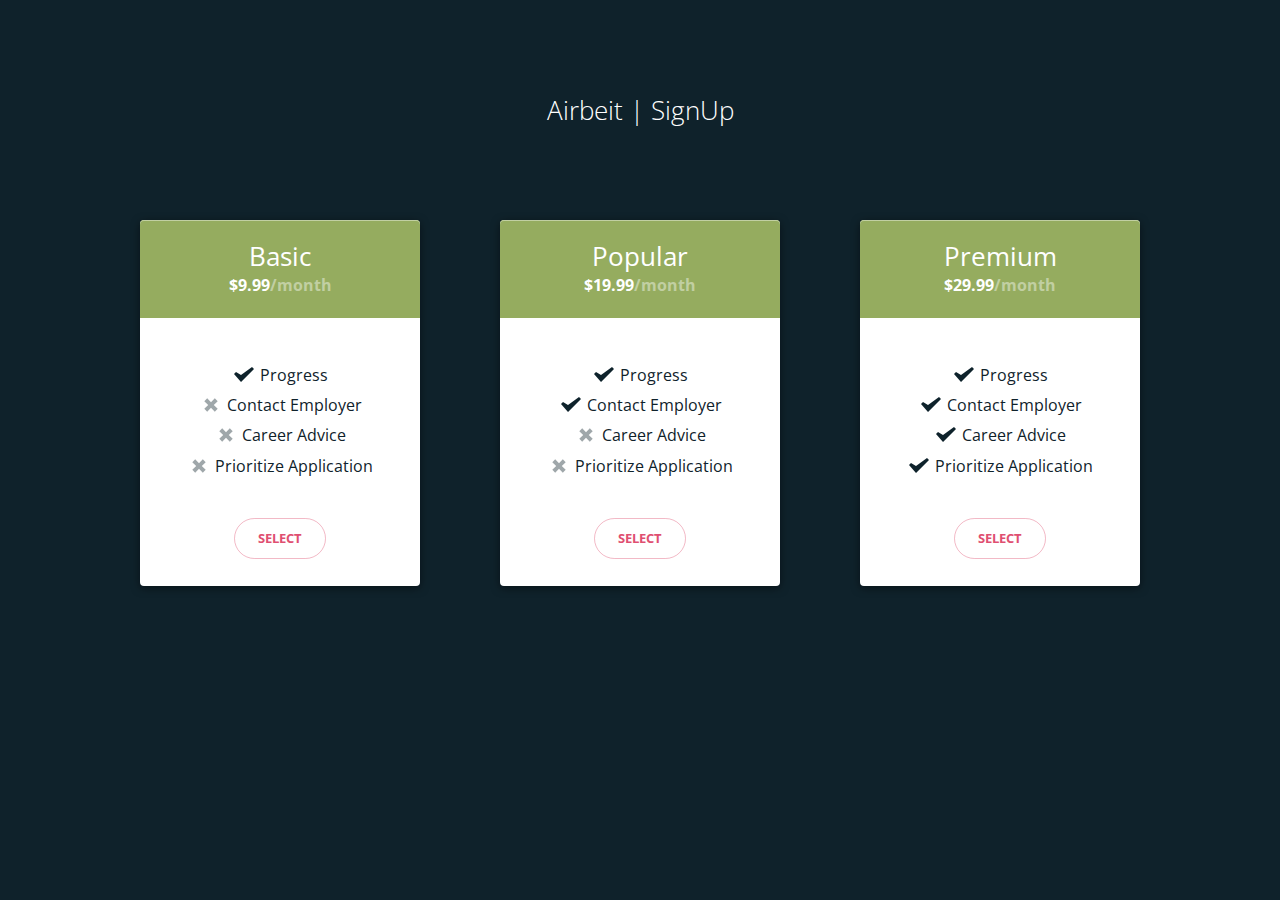
<file: Registration/index.html>
<!doctype html>
<html lang="en" class="no-js">
<head>
	<meta charset="UTF-8">
	<meta name="viewport" content="width=device-width, initial-scale=1">

	<link href='http://fonts.googleapis.com/css?family=Open+Sans:400,300,700,600' rel='stylesheet' type='text/css'>

	<link rel="stylesheet" href="css/reset.css"> <!-- CSS reset -->
	<link rel="stylesheet" href="css/style.css"> <!-- Resource style -->
	<script src="js/modernizr.js"></script> <!-- Modernizr -->
  	
	<title>Airbeit | SignUp</title>
</head>
<body>
	<header class="cd-main-header">
		<h1>Airbeit | SignUp</h1>
	</header>

	<ul class="cd-pricing">
		<li>
			<header class="cd-pricing-header">
				<h2>Basic</h2>

				<div class="cd-price">
					<span>$9.99</span>
					<span>month</span>
				</div>
			</header> <!-- .cd-pricing-header -->

			<div class="cd-pricing-features">
				<ul>
					<li class="available"><em>Progress</em></li>
					<li><em>Contact Employer</em></li>
					<li><em>Career Advice</em></li>
					<li><em>Prioritize Application</em></li>
				</ul>
			</div> <!-- .cd-pricing-features -->

			<footer class="cd-pricing-footer">
				<a href="#0">Select</a>
			</footer> <!-- .cd-pricing-footer -->
		</li>
		
		<li>
			<header class="cd-pricing-header">
				<h2>Popular</h2>

				<div class="cd-price">
					<span>$19.99</span>
					<span>month</span>
				</div>
			</header> <!-- .cd-pricing-header -->

			<div class="cd-pricing-features">
				<ul>
					<li class="available"><em>Progress</em></li>
					<li class="available"><em>Contact Employer</em></li>
					<li><em>Career Advice</em></li>
					<li><em>Prioritize Application</em></li>
				</ul>
			</div> <!-- .cd-pricing-features -->

			<footer class="cd-pricing-footer">
				<a href="#0">Select</a>
			</footer> <!-- .cd-pricing-footer -->
		</li>

		<li>
			<header class="cd-pricing-header">
				<h2>Premium</h2>

				<div class="cd-price">
					<span>$29.99</span>
					<span>month</span>
				</div>
			</header> <!-- .cd-pricing-header -->

			<div class="cd-pricing-features">
				<ul>
					<li class="available"><em>Progress</em></li>
					<li class="available"><em>Contact Employer</em></li>
					<li class="available"><em>Career Advice</em></li>
					<li class="available"><em>Prioritize Application</em></li>
				</ul>
			</div> <!-- .cd-pricing-features -->

			<footer class="cd-pricing-footer">
				<a href="#0">Select</a>
			</footer> <!-- .cd-pricing-footer -->
		</li>
	</ul> <!-- .cd-pricing -->

	<div class="cd-form">
		
		<div class="cd-plan-info">
			<!-- content will be loaded using jQuery - according to the selected plan -->
		</div>

		<div class="cd-more-info">
			<h3>Need help?</h4>
			<p>Please email us at contact@airbeit.com <br />or <br />give us a call at +91 966 313 0277.</p>
		</div>
		
		<form action="">
			<fieldset>
				<legend>Account Info</legend>
				
				<div class="half-width">
					<label for="userName">Name</label>
					<input type="text" id="userName" name="userName">
				</div>
				
				<div class="half-width">
					<label for="userEmail">Email</label>
					<input type="email" id="userEmail" name="userEmail">
				</div>
				
				<div class="half-width">
					<label for="userPassword">Password</label>
					<input type="password" id="userPassword" name="userPassword">
				</div>
				
				<div class="half-width">
					<label for="userPasswordRepeat">Repeat Password</label>
					<input type="password" id="userPasswordRepeat" name="userPasswordRepeat">
				</div>
			</fieldset>

			<fieldset>
				<legend>Payment Method</legend>
				
				<div>
					<ul class="cd-payment-gateways">
                        <li>
							<input type="radio" name="payment-method" id="card" value="card" checked>
							<label for="card">Credit Card</label>
						</li>
						<li>
							<input type="radio" name="payment-method" id="paypal" value="paypal">
							<label for="paypal">Setup Later</label>
						</li>
						
						
					</ul> <!-- .cd-payment-gateways -->
				</div>
				
				<div class="cd-credit-card">
					<div>
						<p class="half-width">
							<label for="cardNumber">Card Number</label>
							<input type="text" id="cardNumber" name="cardNumber">
						</p>

						<p class="half-width">
							<label>Expiration date</label>
							<b>
								<span class="cd-select">
									<select name="card-expiry-month" id="card-expiry-month">
										<option value="1">1</option>
										<option value="1">2</option>
										<option value="1">3</option>
										<option value="1">4</option>
										<option value="1">5</option>
										<option value="1">6</option>
										<option value="1">7</option>
										<option value="1">8</option>
										<option value="1">9</option>
										<option value="1">10</option>
										<option value="1">11</option>
										<option value="1">12</option>
									</select>
								</span>

								<span class="cd-select">
									<select name="card-expiry-year" id="card-expiry-year">
										<option value="2017">2017</option>
										<option value="2017">2018</option>
										<option value="2017">2019</option>
										<option value="2017">2020</option>
										<option value="2017">2021</option>
										<option value="2017">2022</option>
									</select>
								</span>
							</b>
						</p>
						
						<p class="half-width">
							<label for="cardCvc">Card CVC</label>
							<input type="text" id="cardCvc" name="cardCvc">
						</p>
					</div>
				</div> <!-- .cd-credit-card -->
			</fieldset>
			
			<fieldset>
				<div>
					<input type="submit" value="Sign Up">
				</div>
			</fieldset>
		</form>

		<a href="#0" class="cd-close"></a>
	</div> <!-- .cd-form -->

	
	<div class="cd-overlay"></div> <!-- shadow layer -->
<script src="js/jquery-2.1.4.js"></script>
<script src="js/velocity.min.js"></script>
<script src="js/main.js"></script> <!-- Resource jQuery -->
</body>
</html>
</file>
<file: Registration/css/style.css>
/* -------------------------------- 

Primary style

-------------------------------- */
*, *::after, *::before {
  box-sizing: border-box;
}

html {
  font-size: 62.5%;
}

body {
  font-size: 1.6rem;
  font-family: "Open Sans", sans-serif;
  color: #0f222b;
  background-color: #0f222b;
}

a {
  color: #95ac5f;
  text-decoration: none;
}

input {
  font-family: "Open Sans", sans-serif;
  font-size: 1.6rem;
}

/* -------------------------------- 

Header - not needed in production

-------------------------------- */
.cd-main-header {
  height: 170px;
  line-height: 170px;
  text-align: center;
}
.cd-main-header h1 {
  color: #ffffff;
  font-weight: 300;
  font-size: 2rem;
}
@media only screen and (min-width: 1024px) {
  .cd-main-header {
    height: 220px;
    line-height: 220px;
  }
  .cd-main-header h1 {
    font-size: 2.6rem;
  }
}

/* -------------------------------- 

Pricing tables 

-------------------------------- */
.cd-pricing {
  width: 90%;
  max-width: 280px;
  margin: 0 auto;
  text-align: center;
}
.cd-pricing > li {
  position: relative;
  margin: 0 auto 2.5em;
  background-color: #ffffff;
  border-radius: .3em .3em .25em .25em;
  box-shadow: 0 2px 8px rgba(2, 4, 5, 0.5);
}
.cd-pricing > li.empty-box {
  box-shadow: none;
}
.cd-pricing > li.empty-box::after {
  /* placeholder visible when .cd-form is open - in this case same color of the background */
  content: '';
  position: absolute;
  top: 0;
  left: 0;
  width: 100%;
  height: 100%;
  background-color: #0f222b;
}
@media only screen and (min-width: 768px) {
  .cd-pricing {
    max-width: 1000px;
  }
  .cd-pricing > li {
    width: 32%;
    float: left;
    margin-right: 2%;
    margin-bottom: 0;
  }
  .cd-pricing > li:last-of-type {
    margin-right: 0;
  }
}
@media only screen and (min-width: 1024px) {
  .cd-pricing > li {
    width: 28.0%;
    float: left;
    margin-right: 8%;
  }
}

.cd-pricing-header {
  padding: 1.3em 1em;
  background-color: #95ac5f;
  border-radius: .25em .25em 0 0;
  box-shadow: inset 0 1px 0 #c1cfa2;
  color: #ffffff;
  -webkit-font-smoothing: antialiased;
  -moz-osx-font-smoothing: grayscale;
}
.cd-pricing-header h2, .cd-pricing-header .cd-price {
  line-height: 1.2;
}
.cd-pricing-header h2 {
  font-size: 2rem;
  margin-bottom: 0.15em;
}
.cd-pricing-header .cd-price {
  display: inline-block;
  font-weight: bold;
}
.cd-pricing-header .cd-price::after {
  clear: both;
  content: "";
  display: table;
}
.cd-pricing-header span {
  float: left;
}
.cd-pricing-header span:nth-of-type(2) {
  color: #c1cfa2;
}
.cd-pricing-header span:nth-of-type(2)::before {
  content: '/';
}
@media only screen and (min-width: 768px) {
  .cd-pricing-header h2 {
    font-size: 2.6rem;
  }
}

.cd-pricing-features {
  padding: 2.8em 1em 2.5em;
}
.cd-pricing-features li {
  line-height: 1.5;
  margin-bottom: .4em;
}
.cd-pricing-features li:last-of-type {
  margin-bottom: 0;
}
.cd-pricing-features em {
  position: relative;
  padding-left: 28px;
}
.cd-pricing-features em::before {
  /* this is the icon (check or cross) next to the plan feature */
  position: absolute;
  content: '';
  left: 0;
  top: 50%;
  bottom: auto;
  -webkit-transform: translateY(-50%);
  -moz-transform: translateY(-50%);
  -ms-transform: translateY(-50%);
  -o-transform: translateY(-50%);
  transform: translateY(-50%);
  height: 24px;
  width: 24px;
  background: url(../img/cd-icons-plan.svg) no-repeat -24px 0;
}
.cd-pricing-features .available em::before {
  background-position: 0 0;
}

.cd-pricing-footer {
  padding-bottom: 1.7em;
}
.cd-pricing-footer a {
  -webkit-transition: -webkit-transform 0.3s;
  -moz-transition: -moz-transform 0.3s;
  transition: transform 0.3s;
}
.empty-box .cd-pricing-footer a {
  /* scale down to 0 the action button when sign up form is visible */
  -webkit-transform: scale(0);
  -moz-transform: scale(0);
  -ms-transform: scale(0);
  -o-transform: scale(0);
  transform: scale(0);
}

/* -------------------------------- 

Form 

-------------------------------- */
.cd-form {
  position: fixed;
  z-index: 2;
  background-color: #ffffff;
  border-radius: .25em;
  visibility: hidden;
  -webkit-transition: visibility 0s 0.8s;
  -moz-transition: visibility 0s 0.8s;
  transition: visibility 0s 0.8s;
  /* Force Hardware Acceleration in WebKit */
  -webkit-transform: translateZ(0);
  -moz-transform: translateZ(0);
  -ms-transform: translateZ(0);
  -o-transform: translateZ(0);
  transform: translateZ(0);
  -webkit-backface-visibility: hidden;
  backface-visibility: hidden;
}
.cd-form::before {
  /* never visible - this is used in jQuery to check the current MQ */
  display: none;
  content: 'mobile';
}
.cd-form::after {
  /* gradient visible at the bottom of the form - to indicate it's possible to scroll */
  content: '';
  position: absolute;
  bottom: 0;
  right: 0;
  height: 30px;
  width: 100%;
  border-radius: 0 0 .25em .25em;
  background-color: rgba(255, 255, 255, 0);
  background-image: -webkit-linear-gradient(bottom, white, rgba(255, 255, 255, 0));
  background-image: linear-gradient(to top,white, rgba(255, 255, 255, 0));
  pointer-events: none;
}
.cd-form .cd-plan-info {
  position: absolute;
  top: 0;
  left: 0;
  z-index: 2;
  text-align: center;
}
.cd-form .cd-plan-info > * {
  width: 100%;
}
.cd-form .cd-pricing-features {
  position: relative;
  -webkit-transition: opacity 0.3s 0s, visibility 0s 0s;
  -moz-transition: opacity 0.3s 0s, visibility 0s 0s;
  transition: opacity 0.3s 0s, visibility 0s 0s;
}
.cd-form .cd-pricing-features::before {
  /* this is the layer which covers the .cd-pricing-features when the form is open - visible only on desktop */
  content: '';
  position: absolute;
  /* fix a bug while animating - 1px white space visible */
  top: -5px;
  left: 0;
  height: calc(100% + 5px);
  width: 100%;
  background-color: #95ac5f;
  will-change: transform;
  -webkit-transform: scaleY(0);
  -moz-transform: scaleY(0);
  -ms-transform: scaleY(0);
  -o-transform: scaleY(0);
  transform: scaleY(0);
  -webkit-transform-origin: center top;
  -moz-transform-origin: center top;
  -ms-transform-origin: center top;
  -o-transform-origin: center top;
  transform-origin: center top;
  -webkit-transition: -webkit-transform 0.6s 0.2s;
  -moz-transition: -moz-transform 0.6s 0.2s;
  transition: transform 0.6s 0.2s;
}
.cd-form .cd-pricing-footer {
  display: none;
}
.cd-form .cd-more-info {
  position: absolute;
  z-index: 1;
  height: 100%;
  width: 210px;
  bottom: 0;
  left: 0;
  padding: 285px 1.8em 2em;
  background-color: #f2f2f2;
  border-radius: .25em 0 0 .25em;
  /* hidden on mobile */
  display: none;
  -webkit-transition: opacity 0.6s;
  -moz-transition: opacity 0.6s;
  transition: opacity 0.6s;
}
.cd-form .cd-more-info h3 {
  line-height: 2;
}
.cd-form .cd-more-info p {
  font-size: 1.3rem;
  color: #999999;
  line-height: 1.6;
}
.cd-form form {
  padding-top: 90px;
  height: 100%;
  overflow: hidden;
}
.cd-form form.is-scrollable {
  overflow-y: auto;
}
.cd-form fieldset {
  opacity: 0;
  margin: 1.5em 2em;
  /* Force Hardware Acceleration in WebKit */
  -webkit-transform: translateZ(0);
  -moz-transform: translateZ(0);
  -ms-transform: translateZ(0);
  -o-transform: translateZ(0);
  transform: translateZ(0);
  -webkit-backface-visibility: hidden;
  backface-visibility: hidden;
  will-change: transform;
  -webkit-transform: translateY(50px);
  -moz-transform: translateY(50px);
  -ms-transform: translateY(50px);
  -o-transform: translateY(50px);
  transform: translateY(50px);
  -webkit-transition: opacity 0.2s, -webkit-transform 0.2s;
  -moz-transition: opacity 0.2s, -moz-transform 0.2s;
  transition: opacity 0.2s, transform 0.2s;
}
.cd-form fieldset > div,
.cd-form fieldset .cd-credit-card > div {
  padding-top: 1.2em;
}
.cd-form fieldset > .cd-credit-card {
  padding-top: 0;
}
.cd-form fieldset div::after {
  clear: both;
  content: "";
  display: table;
}
.cd-form fieldset:last-of-type > div {
  padding-top: 0;
}
.cd-form legend {
  width: 100%;
  font-size: 2.3rem;
  line-height: 1.2;
  padding-bottom: 0.3em;
  border-bottom: 1px solid #e5e5e5;
}
.cd-form input[type="radio"],
.cd-form label {
  cursor: pointer;
}
.cd-form label {
  font-size: 1rem;
  font-weight: bold;
  text-transform: uppercase;
  letter-spacing: 1px;
  color: #b2b2b2;
}
.cd-form input[type="radio"] + label {
  color: #0f222b;
}
.cd-form input[type="text"],
.cd-form input[type="email"],
.cd-form input[type="password"],
.cd-form select {
  -webkit-appearance: none;
  -moz-appearance: none;
  -ms-appearance: none;
  -o-appearance: none;
  appearance: none;
  height: 45px;
  border: 2px solid #e5e5e5;
  border-radius: 0;
  background: transparent;
}
.cd-form input[type="text"]:focus,
.cd-form input[type="email"]:focus,
.cd-form input[type="password"]:focus,
.cd-form select:focus {
  outline: none;
  border-color: #95ac5f;
}
.cd-form input[type="text"],
.cd-form input[type="email"],
.cd-form input[type="password"] {
  width: 100%;
  display: block;
  margin-top: 6px;
  padding: 0 16px;
}
.cd-form select {
  padding: 0 25px 0 15px;
  font-size: 1.4rem;
}
.cd-form select::-ms-expand {
  /* remove default arrows in IE */
  display: none;
}
.cd-form .cd-credit-card b {
  display: block;
}
.cd-form .cd-credit-card p {
  padding-bottom: 0.5em;
}
.cd-form .cd-credit-card p:last-of-type {
  width: 100px;
}
.cd-form .cd-select {
  display: inline-block;
  position: relative;
  margin-top: 6px;
}
.cd-form .cd-select::after {
  /* arrow icons */
  content: '';
  position: absolute;
  top: 50%;
  bottom: auto;
  -webkit-transform: translateY(-50%);
  -moz-transform: translateY(-50%);
  -ms-transform: translateY(-50%);
  -o-transform: translateY(-50%);
  transform: translateY(-50%);
  right: 10px;
  height: 6px;
  width: 10px;
  background: url(../img/cd-icon-arrow.svg) no-repeat center center;
  pointer-events: none;
}
.cd-form .cd-close {
  /* 'X' close icon */
  position: absolute;
  z-index: 2;
  right: 0;
  top: 0;
  height: 40px;
  width: 40px;
  background: url(../img/cd-icon-close.svg) no-repeat center center;
  -webkit-transform: scale(0);
  -moz-transform: scale(0);
  -ms-transform: scale(0);
  -o-transform: scale(0);
  transform: scale(0);
  -webkit-transition: -webkit-transform 0.2s;
  -moz-transition: -moz-transform 0.2s;
  transition: transform 0.2s;
  /* image replacement */
  overflow: hidden;
  text-indent: 100%;
  white-space: nowrap;
  color: transparent;
}
.cd-form.is-visible {
  /* form is visible */
  visibility: visible;
  -webkit-transition: visibility 0s 0s;
  -moz-transition: visibility 0s 0s;
  transition: visibility 0s 0s;
}
.cd-form.is-visible .cd-pricing-features {
  /* desktop only */
  opacity: 0;
  visibility: hidden;
  -webkit-transition: opacity 0.6s 0s, visibility 0s 0.8s;
  -moz-transition: opacity 0.6s 0s, visibility 0s 0.8s;
  transition: opacity 0.6s 0s, visibility 0s 0.8s;
}
.cd-form.is-visible form {
  -webkit-overflow-scrolling: touch;
}
.cd-form.is-visible fieldset {
  opacity: 1;
  -webkit-transform: translateY(0);
  -moz-transform: translateY(0);
  -ms-transform: translateY(0);
  -o-transform: translateY(0);
  transform: translateY(0);
  -webkit-transition: -webkit-transform 0.3s 0.6s, opacity 0.3s 0.6s;
  -moz-transition: -moz-transform 0.3s 0.6s, opacity 0.3s 0.6s;
  transition: transform 0.3s 0.6s, opacity 0.3s 0.6s;
}
.cd-form.is-visible fieldset:nth-of-type(2) {
  /* delay second fieldset animation */
  -webkit-transition: -webkit-transform 0.3s 0.7s, opacity 0.3s 0.7s;
  -moz-transition: -moz-transform 0.3s 0.7s, opacity 0.3s 0.7s;
  transition: transform 0.3s 0.7s, opacity 0.3s 0.7s;
}
.cd-form.is-visible fieldset:nth-of-type(3) {
  /* delay second fieldset animation */
  -webkit-transition: -webkit-transform 0.3s 0.8s, opacity 0.3s 0.8s;
  -moz-transition: -moz-transform 0.3s 0.8s, opacity 0.3s 0.8s;
  transition: transform 0.3s 0.8s, opacity 0.3s 0.8s;
}
.cd-form.is-visible .cd-close {
  -webkit-transform: scale(1);
  -moz-transform: scale(1);
  -ms-transform: scale(1);
  -o-transform: scale(1);
  transform: scale(1);
  -webkit-transition: -webkit-transform 0.3s 0.8s;
  -moz-transition: -moz-transform 0.3s 0.8s;
  transition: transform 0.3s 0.8s;
}
@media only screen and (min-width: 768px) {
  .cd-form::before {
    /* never visible - this is used in jQuery to check the current MQ */
    content: 'desktop';
  }
  .cd-form .cd-pricing-header {
    border-radius: .25em 0 0 0;
  }
  .cd-form .cd-pricing-features {
    -webkit-transition: padding 0.3s 0.2s;
    -moz-transition: padding 0.3s 0.2s;
    transition: padding 0.3s 0.2s;
  }
  .cd-form .cd-more-info {
    display: block;
    opacity: 0;
  }
  .cd-form form {
    padding: 0 0 0 210px;
  }
  .cd-form .half-width {
    width: 48%;
    float: left;
    margin-right: 4%;
  }
  .cd-form .half-width:nth-of-type(2n) {
    margin-right: 0;
  }
  .cd-form input[type="submit"] {
    float: right;
  }
  .cd-form .cd-close {
    /* move close icon outside the form container */
    top: -40px;
    right: -5px;
  }
  .cd-form.is-visible .cd-pricing-features {
    padding-top: 0;
    opacity: 1;
    visibility: visible;
    -webkit-transition: padding 0.3s;
    -moz-transition: padding 0.3s;
    transition: padding 0.3s;
  }
  .cd-form.is-visible .cd-pricing-features::before {
    -webkit-transform: scaleY(1);
    -moz-transform: scaleY(1);
    -ms-transform: scaleY(1);
    -o-transform: scaleY(1);
    transform: scaleY(1);
    -webkit-transition: -webkit-transform 0.4s 0s;
    -moz-transition: -moz-transform 0.4s 0s;
    transition: transform 0.4s 0s;
  }
  .cd-form.is-visible .cd-more-info {
    opacity: 1;
  }
}
@media only screen and (min-width: 1024px) {
  .cd-form .cd-credit-card p:nth-of-type(2) {
    width: 25%;
    margin-right: 4%;
  }
  .no-csstransitions .cd-form .cd-credit-card p:nth-of-type(2) {
    width: 48%;
    margin-right: 0;
  }
  .cd-form .cd-credit-card p:nth-of-type(3) {
    width: 19%;
    margin-right: 0;
  }
}

/* -------------------------------- 

Buttons 

-------------------------------- */
.cd-pricing-footer a, .cd-form input[type="submit"] {
  display: inline-block;
  padding: 1em 1.8em;
  border-radius: 50em;
  text-transform: uppercase;
  font-size: 1.3rem;
  font-weight: bold;
}

.cd-pricing-footer a {
  border: 1px solid rgba(223, 79, 113, 0.4);
  color: #df4f71;
}

.cd-form input[type="submit"] {
  -webkit-appearance: none;
  -moz-appearance: none;
  -ms-appearance: none;
  -o-appearance: none;
  appearance: none;
  background-color: #df4f71;
  color: #ffffff;
  border: none;
  cursor: pointer;
}

/* -------------------------------- 

Shadow layer 

-------------------------------- */
.cd-overlay {
  /* shadow layer visible when navigation is open */
  position: fixed;
  z-index: 1;
  height: 100%;
  width: 100%;
  top: 0;
  left: 0;
  background: rgba(15, 34, 43, 0.8);
  visibility: hidden;
  opacity: 0;
  -webkit-transition: opacity 0.6s 0.2s, visibility 0s 0.8s;
  -moz-transition: opacity 0.6s 0.2s, visibility 0s 0.8s;
  transition: opacity 0.6s 0.2s, visibility 0s 0.8s;
}
.cd-overlay.is-visible {
  opacity: 1;
  visibility: visible;
  -webkit-transition: opacity 0.8s 0s, visibility 0s 0s;
  -moz-transition: opacity 0.8s 0s, visibility 0s 0s;
  transition: opacity 0.8s 0s, visibility 0s 0s;
}
</file>
